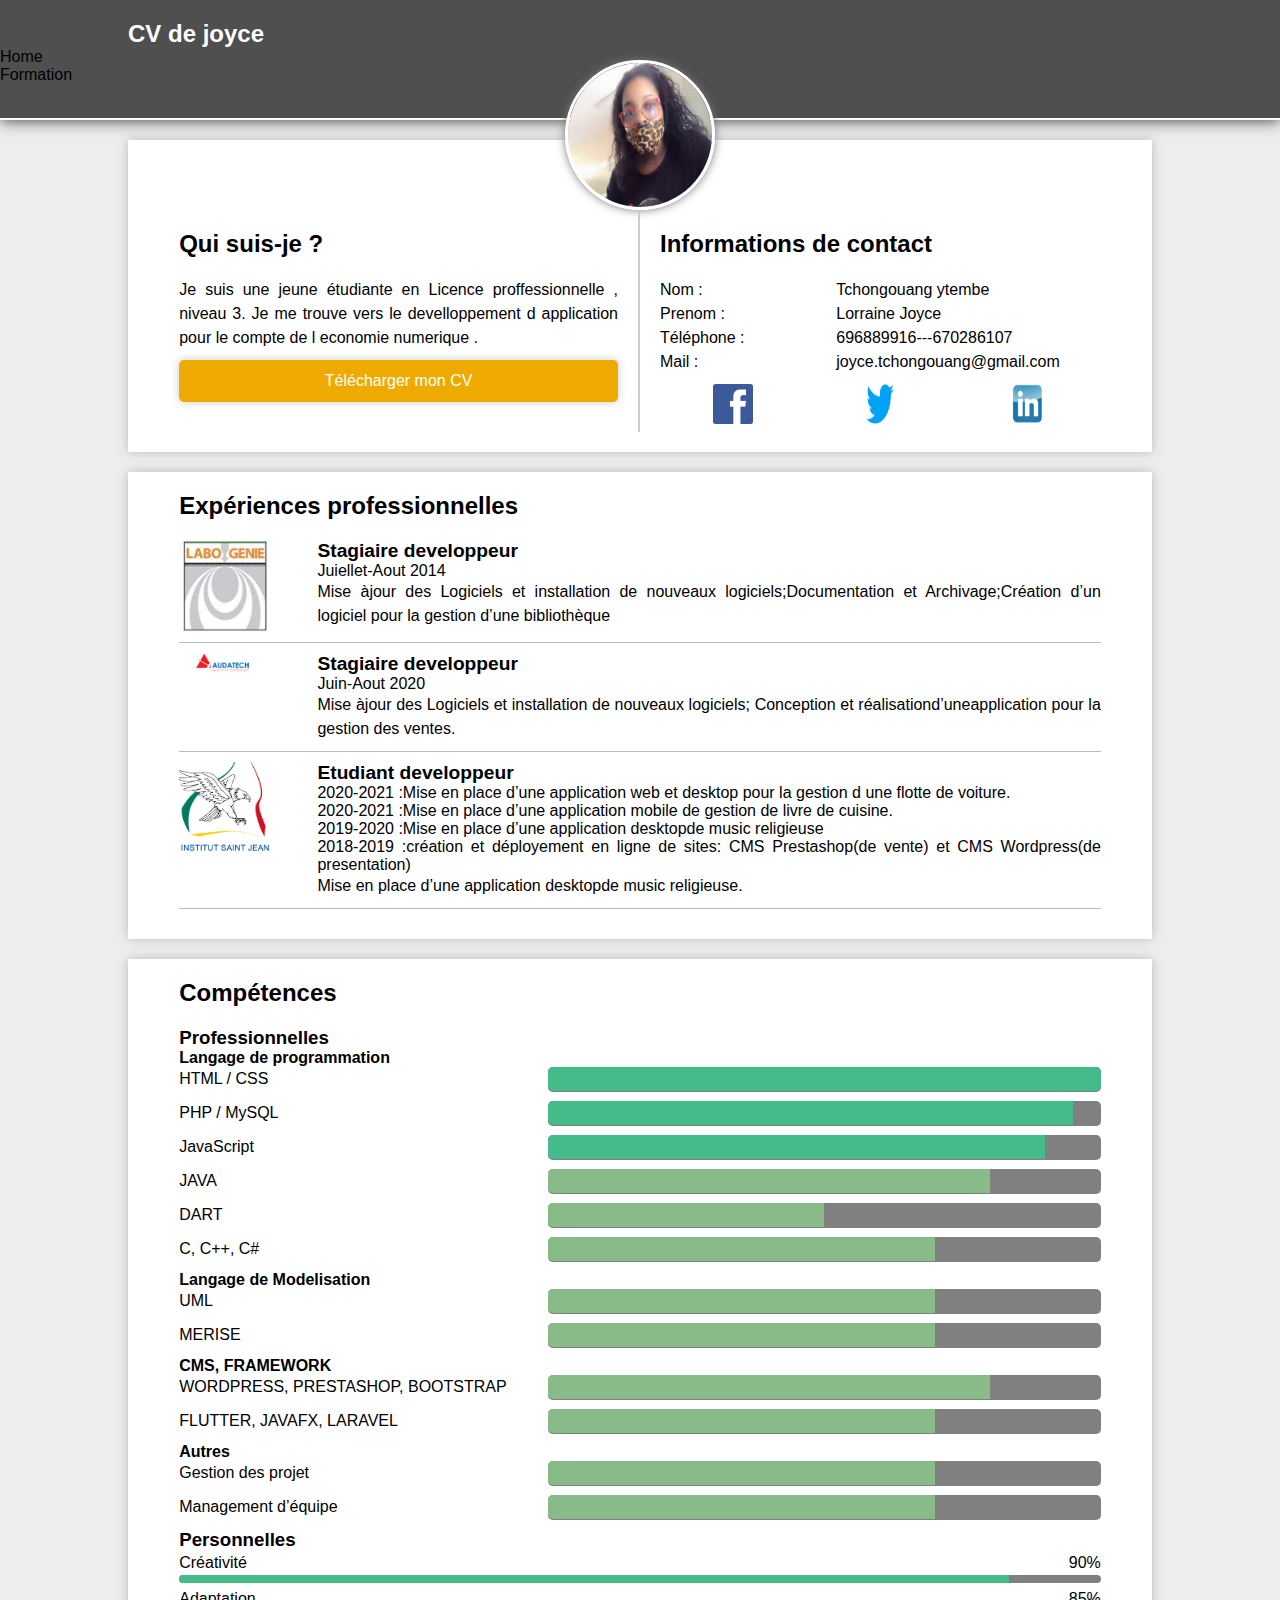
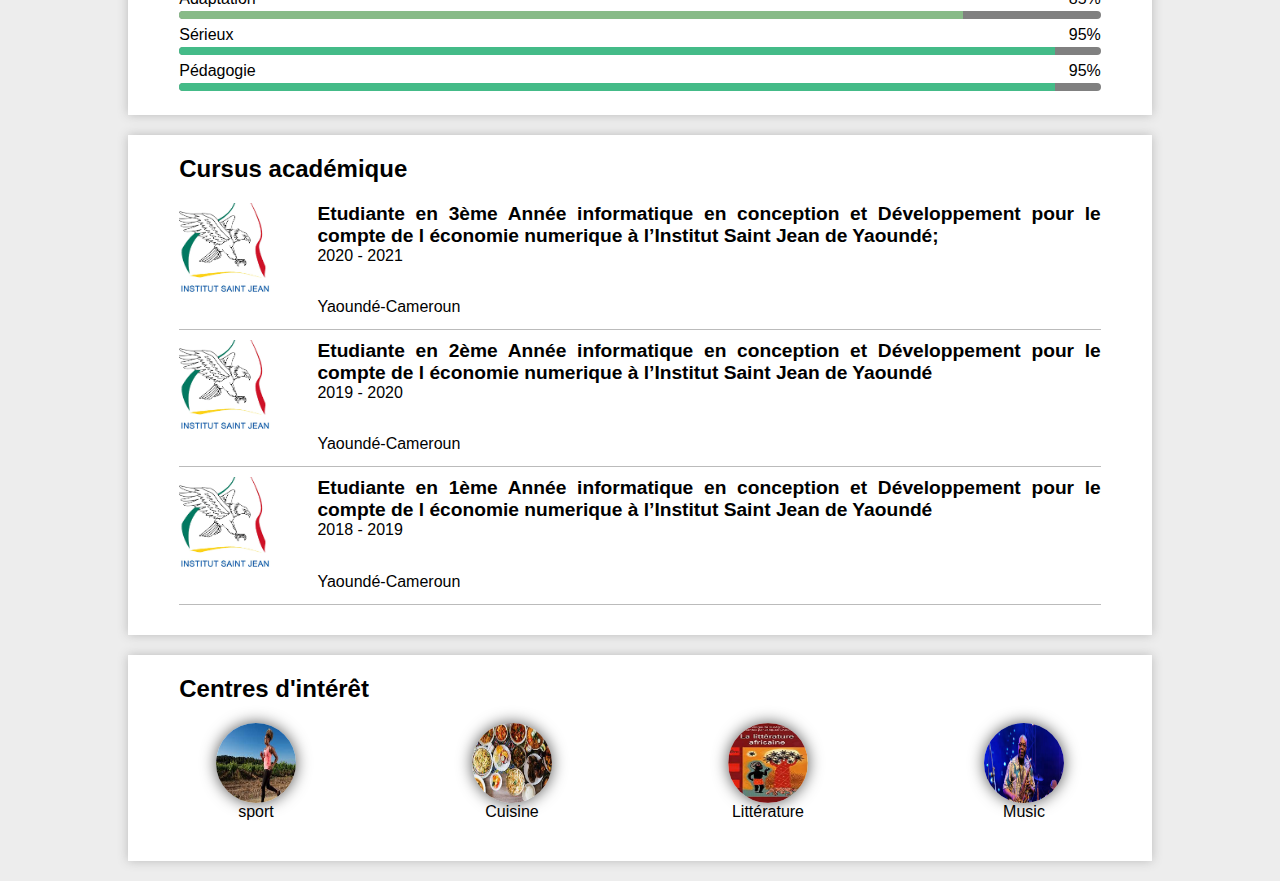
<file: cv.html>
<head>
    <title>CV de joyce</title>
    <meta charset="utf-8">
    <meta name="viewport"
          content="width=device-width, initial-scale=1, user-scalable=no">
    <link rel="stylesheet" href="css/cv1.css">
</head>
<body class="container">
    <header>
        <h1>CV de joyce</h1>
        <div class="menu">
            <ul>
                <li><a href="index2.html">Home</a></li>
                <li><a href="cv.html">Formation</a></li>
                <!--<li><a href="index.html">Articles</a></li>-->
                
                <!--<li><a href="about.html">Apropos</a></li>-->
            </ul>
        </div>

    </header>
    
    <section>
        <div class="photo">
            <img src="img/moi.jpg" alt="Ma photo de profil">
        </div>
        
        <div class="prez">
            <h2>Qui suis-je ?</h2>
            <p>Je suis une jeune étudiante en Licence proffessionnelle , niveau 3. Je me trouve vers le develloppement d application pour le compte de l economie numerique .</p>

             <a href="#" download="cv.html">Télécharger mon CV</a>
            
        </div>
        <div class="contact">
            <h2>Informations de contact</h2>
            <div class="contact-flex">
                <p>Nom : </p>
                <p>Tchongouang ytembe</p>
            </div>
             <div class="contact-flex">
                <p>Prenom : </p>
                <p>Lorraine Joyce</p>
            </div>
           
            <div class="contact-flex">
                <p>Téléphone :</p>
                <p>696889916---670286107</p>
            </div>
            <div class="contact-flex">
                <p>Mail : </p>
                <p><a href="joyce.tchongouang@gmail.com">joyce.tchongouang@gmail.com</a></p>
            </div>
           
            <div class="social">
                <a href="#"><img src="img/fb.png" alt="Logo Fb"></a>
                <a href="#"><img src="img/tw.png" alt="Logo Tw"></a>
                <a href="#"><img src="img/in.jpg" alt="Logo Lk"></a>
               
            </div>
        </div>
    </section>
    
    <section>
        <h2>Expériences professionnelles</h2>
        <div class="exp">
            <div class="exp-logo">
                <a href="https://lagogenie.cm"><img src="img/labogenie.jpg" alt="Laboratoire du genie civil"></a><br>
              </div>
            <div class="exp-info">
                <h3>Stagiaire developpeur</h3>
                
                <h4>Juiellet-Aout  2014 </h4>
                 <p>Mise àjour des Logiciels et installation de nouveaux logiciels;Documentation et Archivage;Création d’un logiciel pour la gestion d’une bibliothèque</p>

            </div>
            <div class="exp-desc">
                
            </div>
        </div>
        <div class="exp">
            <div class="exp-logo">
                <a href="#"><img src="img/auda.png" alt="AUDACE ET TECHNOLOGIE"></a>
            </div>
            <div class="exp-info">
                <h3>Stagiaire developpeur</h3>
                
                <h4>Juin-Aout 2020</h4>
            </div>
            <div class="exp-desc">
                <p>Mise àjour des Logiciels et installation de nouveaux logiciels; Conception et réalisationd’uneapplication pour la gestion des ventes.</p>
            </div>
        </div>
        <div class="exp">
            <div class="exp-logo">
                <a href="#"><img src="img/isj.png" alt="institut saint jean"></a>
            </div>
            <div class="exp-info">
                <h3>Etudiant developpeur</h3>
                <h4>2020-2021 :Mise en place d’une application web et desktop pour la gestion d une flotte de voiture.</h4>
                <h4>2020-2021 :Mise en place d’une application mobile de gestion de livre de cuisine.</h4>
                <h4>2019-2020 :Mise en place d’une application desktopde music religieuse</h4>
                <h4>2018-2019 :création et déployement en ligne de sites: CMS Prestashop(de vente) et CMS Wordpress(de presentation) </h4>

            </div>
            <div class="exp-desc">
                <p>Mise en place d’une application desktopde music religieuse.</p>
            </div>
        </div>
    </section>
  
    
    <section>
        <h2>Compétences</h2>
        <h3 class="h3gauche">Professionnelles</h3>
        <h4 class="h3gauche">Langage de programmation</h4>
        <div class="comp">
            <p>HTML / CSS</p>
            <div class="conteneur-barre"><span class="barre c100"></span></div>
        </div>
        <div class="comp">
            <p>PHP / MySQL</p>
            <div class="conteneur-barre"><span class="barre c95"></span></div>
        </div>
        <div class="comp">
            <p>JavaScript</p>
            <div class="conteneur-barre"><span class="barre c90"></span></div>
        </div>
        <div class="comp">
            <p>JAVA</p>
            <div class="conteneur-barre"><span class="barre c80"></span></div>
        </div>
        <div class="comp">
            <p>DART</p>
            <div class="conteneur-barre"><span class="barre c50"></span></div>
        </div>
         <div class="comp">
            <p>C, C++, C#</p>
            <div class="conteneur-barre"><span class="barre c70"></span></div>
        </div>


        <h4 class="h3gauche">Langage de Modelisation</h4>
        <div class="comp">
            <p>UML</p>
            <div class="conteneur-barre"><span class="barre c70"></span></div>
        </div>
        <div class="comp">
            <p>MERISE</p>
            <div class="conteneur-barre"><span class="barre c70"></span></div>
        </div>




        <h4 class="h3gauche">CMS, FRAMEWORK</h4>
         <div class="comp">
            <p>WORDPRESS, PRESTASHOP, BOOTSTRAP</p>
            <div class="conteneur-barre"><span class="barre c80"></span></div>
        </div>
         <div class="comp">
            <p>FLUTTER, JAVAFX, LARAVEL</p>
            <div class="conteneur-barre"><span class="barre c70"></span></div>
        </div>

        <h4 class="h3gauche">Autres</h4>
        <div class="comp">
            <p>Gestion des projet</p>
            <div class="conteneur-barre"><span class="barre c70"></span></div>
        </div>
        <div class="comp">
            <p>Management d’équipe</p>
            <div class="conteneur-barre"><span class="barre c70"></span></div>
        </div>


        <h3 class="h3gauche">Personnelles</h3>
        <div class="comp2">
            <p>Créativité</p>
            <p>90%</p>
            <div class="conteneur-barre2"><span class="barre c90"></span></div>
        </div>
        <div class="comp2">
            <p>Adaptation</p>
            <p>85%</p>
            <div class="conteneur-barre2"><span class="barre c85"></span></div>
        </div>
        <div class="comp2">
            <p>Sérieux</p>
            <p>95%</p>
            <div class="conteneur-barre2"><span class="barre c95"></span></div>
        </div>
        <div class="comp2">
            <p>Pédagogie</p>
            <p>95%</p>
            <div class="conteneur-barre2"><span class="barre c95"></span></div>
        </div>
    </section>

    <section>
        <h2>Cursus académique</h2>
        <div class="exp">
            <div class="exp-logo">
                <a href="#"><img src="img/isj.png" alt="institut saint jean"></a>
            </div>
            <div class="exp-info">
                <h3>Etudiante en 3ème Année informatique en conception et Développement pour le compte de l économie numerique à l’Institut Saint Jean de Yaoundé;</h3>
                <h4>2020 - 2021</h4>
            </div>
            <div class="exp-desc">
                <p>Yaoundé-Cameroun</p>
            </div>
        </div>
        <div class="exp">
            <div class="exp-logo">
                <a href="#"><img src="img/isj.png" alt="institut saint jean"></a>
            </div>
            <div class="exp-info">
                <h3>Etudiante en 2ème Année informatique en conception et Développement pour le compte de l économie numerique à l’Institut Saint Jean de Yaoundé</h3>
                <h4>2019 - 2020</h4>
            </div>
            <div class="exp-desc">
                <p>Yaoundé-Cameroun</p>
            </div>
        </div>
        <div class="exp">
            <div class="exp-logo">
                <a href="#"><img src="img/isj.png" alt="institut saint jean"></a>
            </div>
            <div class="exp-info">
                <h3>Etudiante en 1ème Année informatique en conception et Développement pour le compte de l économie numerique à l’Institut Saint Jean de Yaoundé</h3>
                <h4>2018 - 2019</h4>
            </div>
            <div class="exp-desc">
                <p>Yaoundé-Cameroun</p>
            </div>
        </div>
    </section>
    
    <section>
        <h2>Centres d'intérêt</h2>
        <figure class="interet">
            <img src="img/sport.jpg" alt="Trail">
            <figcaption>sport</figcaption>
        </figure>
        <figure class="interet">
            <img src="img/cuisine.jpg" alt="Cuisine">
            <figcaption>Cuisine</figcaption>
        </figure>
        
        <figure class="interet">
            <img src="img/litterature.jpg" alt="Littérature">
            <figcaption>Littérature</figcaption>
        </figure>

        <figure class="interet">
            <img src="img/music.jpg" alt="Littérature">
            <figcaption>Music</figcaption>
        </figure>
    </section>
    
   
</body>
</file>
<file: css/cv1.css>
*{
    font-family: Avenir, sans-serif;
    padding: 0px;
    margin: 0px;
    text-align: justify;
    box-sizing: border-box;
}
body{
    background: #ededed;
}
p{
    font-size: 1em;
    line-height: 1.5em;
}
a{
    text-decoration: none;
    color: #000;
}

/*HEADER & FOOTER*/
header, footer{
    width: 100%;
    padding: 20px 0px;
    background: url("https://www.pierre-giraud.com/wp-content/uploads/2019/07/cv-cover.jpg") #4f4f4f;
    box-shadow: 0px 0px 15px #333;
}
header{
    border-bottom: 2px solid #fff;
    height: 120px;
}
header h1{
    color: white;
    font-size: 1.5em;
    width: 90%;
    margin: 0 auto;
}

footer{
    border-top: 2px solid #fff;
}
footer p{
    width: 90%;
    margin: 0 auto;
    color: #fff;
    text-align: center;
}
footer a{
    color: #fff;
}

/*SECTIONS*/
section{
    display: flex; 
    flex-flow: row wrap;
    justify-content: center;
    width: 100%;
    padding-bottom: 20px;
    margin: 20px auto;
    box-shadow: 0px 0px 10px #bbb;
    background-color: #fff;
}

section h2{
    margin: 20px 0;
    width: 90%;
}
section > div{
    width: 90%;
}

/*SECTION INFOS*/
.photo{
    text-align: center;
}
.photo img{
    width: 150px;
    height: 150px;
    border: 3px solid #fff;
    box-shadow: 0px 0px 10px #777;
    border-radius: 50%;
    margin-top: -80px;
}
.prez{
    border-bottom: 2px dashed #ccc;
}
.prez a{
    display: block;
    text-align: center;
    padding: 10px;
    margin: 10px auto 30px auto;
    color: #fff;
    background-color: #EA0;
    box-shadow: 0px 0px 10px #ccc;
    border-radius: 5px;
}
.contact-flex{
    display: flex;
    flex-flow: row wrap;
    align-items: center;
}
.contact-flex p:first-child{
    flex: 0 0 40%;
}
.contact-flex p:last-child{
    flex: 0 0 60%;
}
.social{
    display: flex;
    justify-content: space-around;
    margin: 10px auto 0px auto;
}
.social img{
    width: 40px;
    height: 40px;
}

/*SECTION EXP ET FORMATION*/
.exp{
    display: flex;
    flex-flow: row wrap;
    border-bottom: 1px solid #bbb;
    padding-bottom: 10px;
    margin-bottom: 10px;
}
.exp-info{
    display: flex;
    flex-flow: column wrap;
}
.exp-logo{
    flex: 0 0 25%;
    max-width: 100px;
}
.exp-info{
    flex: 0 0 70%;
    margin-left: auto;
}
.exp img{
    width: 100%;
}
.exp h3{
    font-size:  1.2em;
}
.exp h4{
    font-size:  1em;
    font-weight: normal;
}

/*SECTION COMPETENCES*/
.h3gauche{
    width: 90%;
}
.comp{
    display:flex;
    flex-flow: row wrap;
    margin-bottom: 10px;
}
.comp p{
    flex: 0 0 40%;
}
.conteneur-barre{
    flex: 0 0 60%;
    border-radius: 5px;
    background-color: grey;
    border-bottom: 1px ridge grey;
}
.barre{
    display: block;
    height: 100%;
    border-top-left-radius: 5px;
    border-bottom-left-radius: 5px;
}
.c50{
    width: 50%;
    background-color: #8B8;
}
.c70{
    width: 70%;
    background-color: #8B8;
}

.c80{
    width: 80%;
    background-color: #8B8;
}
.c85{
    width: 85%;
    background-color: #8B8;
}
.c90{
    width: 90%;
    background-color: #4B8;
}
.c95{
    width: 95%;
    background-color: #4B8;
}
.c100{
    width: 100%;
    background-color: #4B8;
    border-radius: 5px;
}
.comp2{
    display: flex;
    flex-flow: row wrap;
    justify-content: space-between;
}
.conteneur-barre2{
    flex: 0 0 100%;
    height: 0.5em;
    margin-bottom: 0.25em;
    border-radius: 5px;
    background-color: grey;
}

/*SECTION INTERETS*/
.interet{
    flex: 0 1 50%;
    display: flex;
    flex-flow: column wrap;
    align-items: center;
    margin-bottom: 20px;
}
.interet img{
    width: 80px;
    height: 80px;
    border-radius: 50%;
    box-shadow: 0px 0px 15px #555;
}

/*VERSION BUREAU DU CV*/
@media screen and (min-width: 980px){
    section{
        width: 80%;
        box-shadow: 0px 0px 10px #bbb;
    }
    a:hover{
        color: #EA0;
    }
    header h1{
        width: 80%;
    }
    .prez, .contact{
        flex: 0 0 45%;
    }
    .prez{
        border-bottom: none;
        border-right: 2px solid #ccc;
        padding-right: 20px;
        margin-left: auto;
    }
    .contact{
        padding-left: 20px;
        margin-right: auto;
    }
    .prez a{
        border: 2px solid transparent;
    }
    .prez a:hover{
        color: #f28835;
        background-color: #fff;
        border: 2px solid #f28835;
        box-shadow: 0px 0px 20px #666;
    }
    .exp-logo{
        flex: 0 0 10%;
    }
    .exp-info, .exp-desc{
        flex: 0 0 85%;
        margin-left: auto;
    }
    .interet{
        flex: 0 1 25%;
    }
}
</file>
